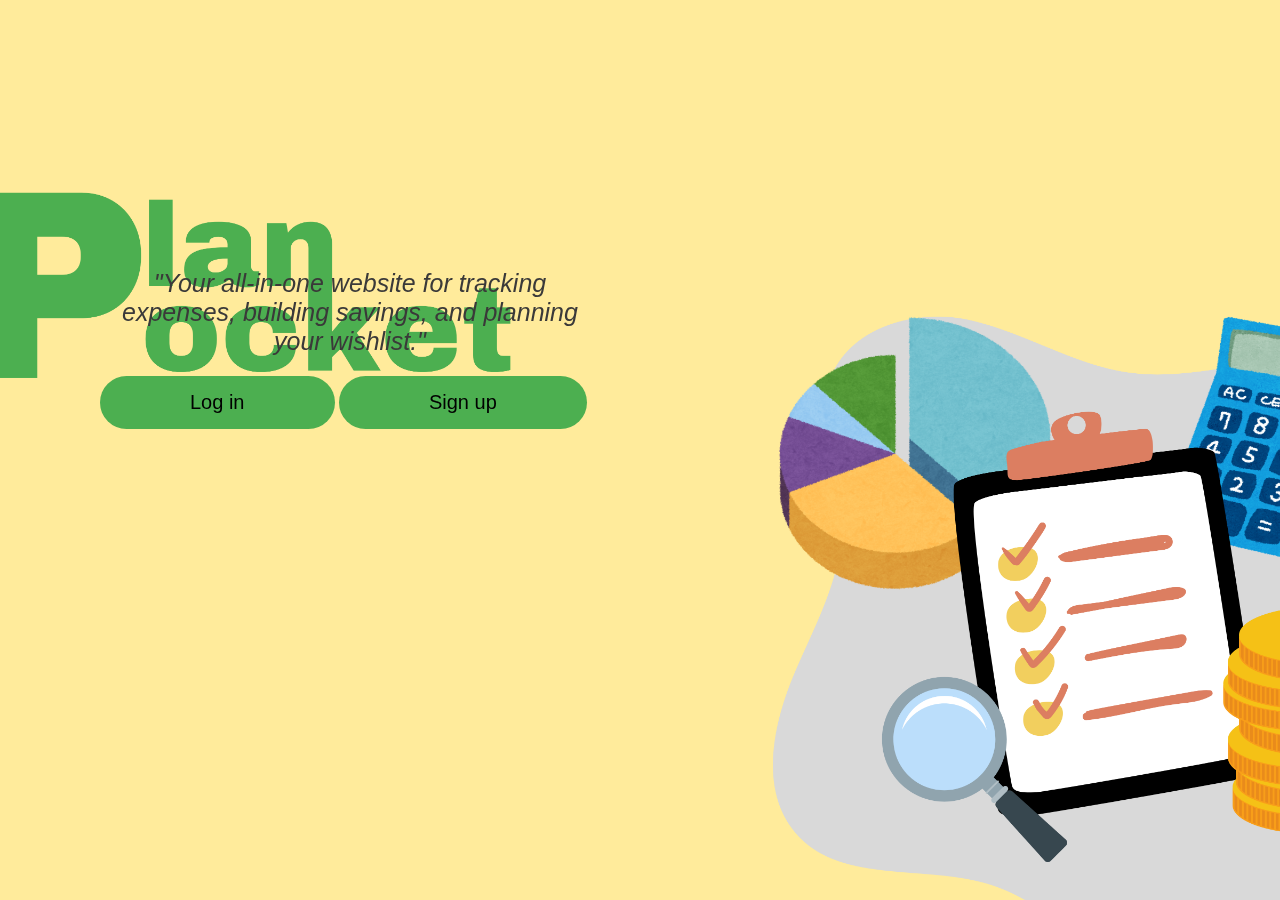
<file: planpocket/index.html>
<!DOCTYPE html>
<html lang="eng">
<head>
    <meta charset="UTF-8">
    <meta http-equiv="X-UA-Compatible" content = "IE-edge">
    <meta name="viewport"content="width=device-width, initial-scale=1.0">
    <link rel="icon" type="img/png" href="images/favicon.png">
    <title>Plan Pocket</title>
    <link rel="stylesheet" href="index.css">
</head>
<body>
    <div class="hero">
        <div class="content">
            <p>"Your all-in-one website for tracking expenses, building savings, and planning your wishlist."</p>
            <a href="Login.html" class="btn">Log in</a>
            <a href="Signup.html" class="btn">Sign up</a>

        </div>
    </div>
</body>
</html>
</file>
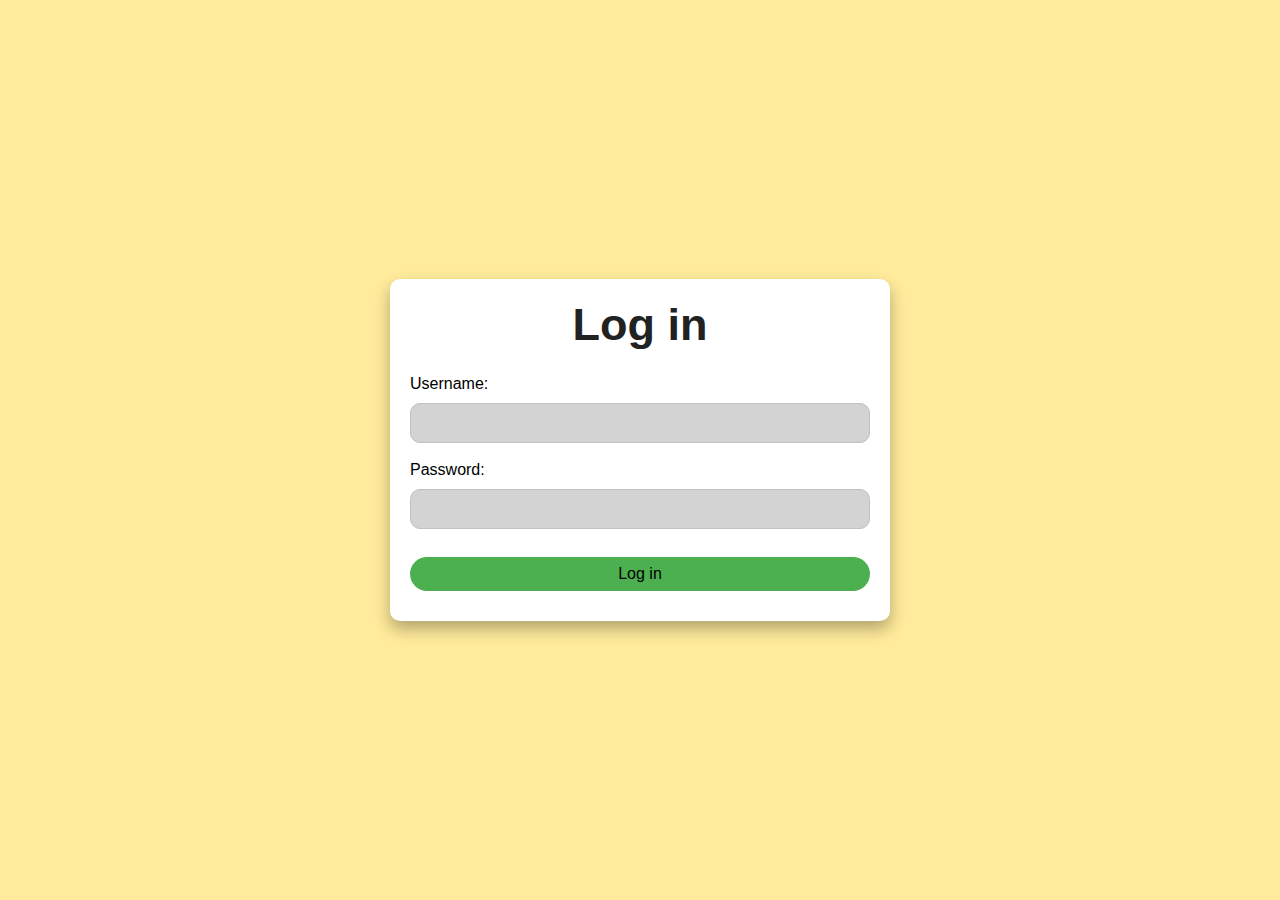
<file: planpocket/login.html>
<!DOCTYPE html>
<html lang="eng">
<head>
    <meta charset="UTF-8">
    <meta http-equiv="X-UA-Compatible" content="IE-edge">
    <meta name="viewport" content="width=device-width, initial-scale=1.0">
    <link rel="icon" type="img/png" href="images/favicon.png">
    <title>Log in</title>
    <link rel="stylesheet" href="login.css">
</head>
<body>
    <div class="container">
        <form id="loginForm">
            <h1>Log in</h1>
            <div class="form-group">
                <label for="username">Username:</label>
                <input type="text" id="username" class="form-control" required>
            </div>

            <div class="form-group">
                <label for="password">Password:</label>
                <input type="password" id="password" class="form-control" required>
            </div>
            <input type="submit" class="btn" value="Log in">
        </form>
    </div>

    <script src="login.js"></script>
</body>
</html>
</file>
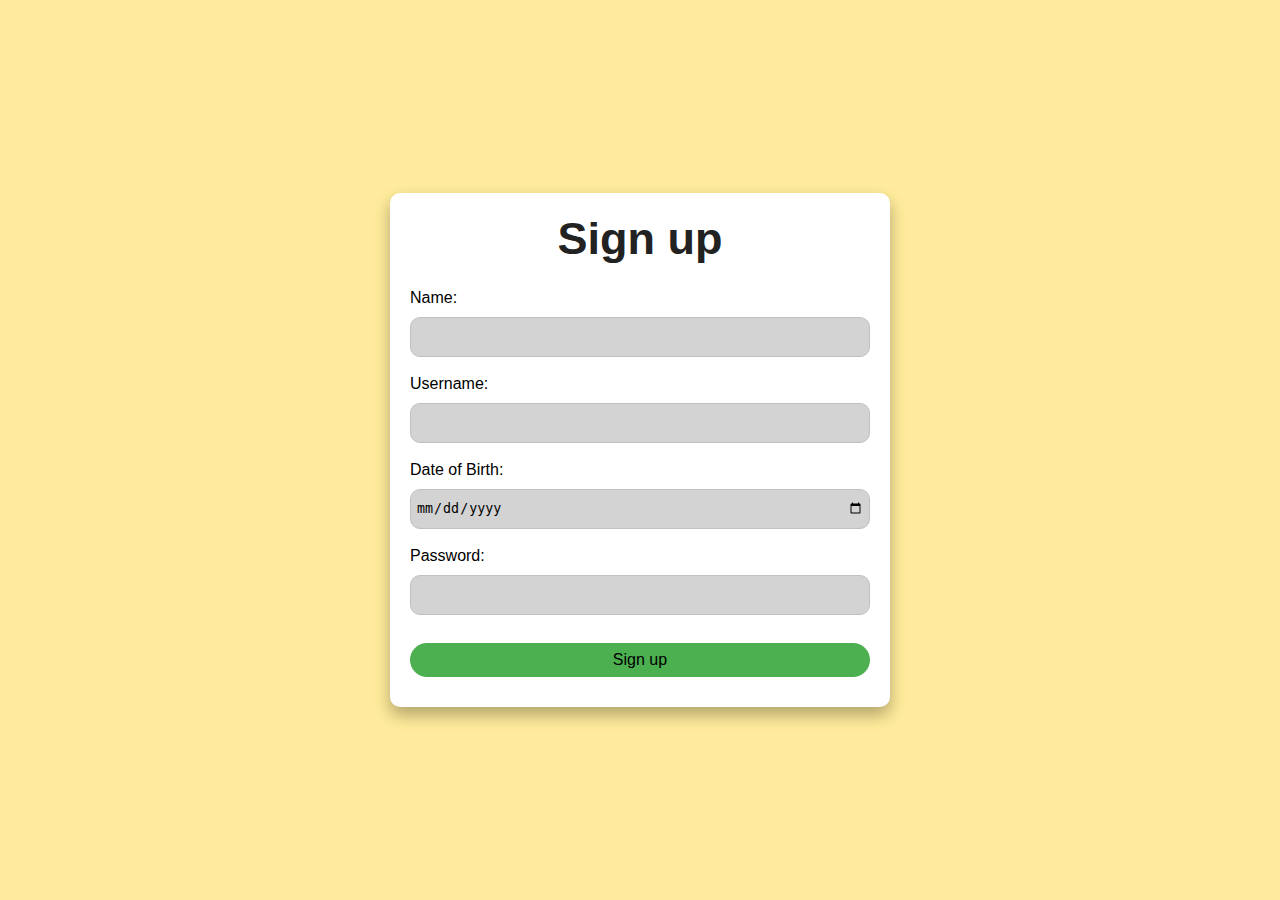
<file: planpocket/signup.html>
<!DOCTYPE html>
<html lang="eng">
<head>
    <meta charset="UTF-8">
    <meta http-equiv="X-UA-Compatible" content="IE-edge">
    <meta name="viewport" content="width=device-width, initial-scale=1.0">
    <link rel="icon" type="img/png" href="images/favicon.png">
    <title>Sign up</title>
    <link rel="stylesheet" href="signup.css">
</head>
<body>
    <div class="container">
        <form id="signupForm">

            <h1>Sign up</h1>

            <div class="form-group">
                <label for="name">Name:</label>
                <input type="text" id="name" class="form-control" required>
            </div>

            <div class="form-group">
                <label for="username">Username:</label>
                <input type="text" id="username" class="form-control" required>
            </div>

            <div class="form-group">
                <label for="dob">Date of Birth:</label>
                <input type="date" id="dob" class="form-control" required>
            </div>

            <div class="form-group">
                <label for="password">Password:</label>
                <input type="password" id="password" class="form-control" required>
            </div>

            <input type="submit" class="btn" value="Sign up">
        </form>
    </div>

    <script src="signup.js"></script>
</body>
</html>
</file>
<file: planpocket/index.css>
* {
    margin: 0;
    padding: 0;
    box-sizing: border-box;
    font-family: 'Poppins', sans-serif;
}

body {
    background-image: url(images/background.png);
    background-repeat: no-repeat;
    background-position: center;
    background-attachment: fixed;
    background-size: cover;
}

.hero {
    width: 100%;
    min-height: 100vh;
}

.btn {
    display: inline-block;
    text-decoration: none;
    color: #000000;
    padding: 14px 40px;
    background-color: #4CAF50;
    font-size: 14px;
    border-radius: 30px;
    transition: transform 0.2s, background-color 0.2s;
}

.btn:hover {
    background-color: #45a049;
    transform: scale(1.1); 
}

.content {
    position: fixed;
    margin-top: 21%;
    max-width: 500px;
    margin-left: 100px;
}

.content p {
    font-size: 25px;
    color: #3a3939;
    font-style: italic;
    text-align: center;
    margin-bottom: 10px;
}

.content .btn {
    padding: 15px 90px;
    font-size: 20px;
    margin-top: 10px;
}
</file>
<file: planpocket/login.css>
* {
    margin: 0;
    padding: 0;
    box-sizing: border-box;
}

body {
    min-height: 100vh;
    background-color: #ffeb9b;
    display: flex;
    font-family: sans-serif;
}

.container {
    margin: auto;
    width: 500px;
    max-width: 90%;
}

.container form{ 
    width: 100%;
    height: 100%;
    padding: 20px;
    background: white;
    border-radius: 10px;
    box-shadow: 0 8px 16px rgba(0,0,0,.3);
}

.container form h1 {
    font-size: 45px;
    text-align: center;
    margin-bottom: 24px;
    color: #222;
}

.container form .form-control {
    width: 100%;
    height: 40px;
    background: lightgray;
    border-radius: 10px;
    border: 1px solid silver;
    margin: 10px 0 18px 0;
    padding: 0 10px;
}

.container form .btn {
    margin-left: 50%;
    transform: translateX(-50%);
    width: 100%;
    height: 34px;
    border: none;
    outline: none;
    background: #4caf50;
    cursor: pointer;
    font-size: 16px;
    color: black;
    border-radius: 20px;
    transition: .3s; 
    margin-top: 10px;
    margin-bottom: 10px;
}

.container form .btn:hover {
    opacity: .7;
}
</file>
<file: planpocket/signup.css>
* {
    margin: 0;
    padding: 0;
    box-sizing: border-box;
}

body {
    min-height: 100vh;
    background-color: #ffeb9b;
    display: flex;
    font-family: sans-serif;
}

.container {
    margin: auto;
    width: 500px;
    max-width: 90%;
}

.container form{ 
    width: 100%;
    height: 100%;
    padding: 20px;
    background: white;
    border-radius: 10px;
    box-shadow: 0 8px 16px rgba(0,0,0,.3);
}

.container form h1 {
    font-size: 45px;
    text-align: center;
    margin-bottom: 24px;
    color: #222;
}

.container form .form-control {
    width: 100%;
    height: 40px;
    background: lightgray;
    border-radius: 10px;
    border: 1px solid silver;
    margin: 10px 0 18px 0;
    padding: 0 5px;
}

.container form .btn {
    margin-left: 50%;
    transform: translateX(-50%);
    width: 100%;
    height: 34px;
    border: none;
    outline: none;
    background: #4caf50;
    cursor: pointer;
    font-size: 16px;
    color: black;
    border-radius: 20px;
    transition: .3s; 
    margin-top: 10px;
    margin-bottom: 10px;
}

.container form .form-group label a {
    color: #0073e6;
    text-decoration: none;
}

.container form .form-group label a:hover {
    text-decoration: underline;
}
</file>
